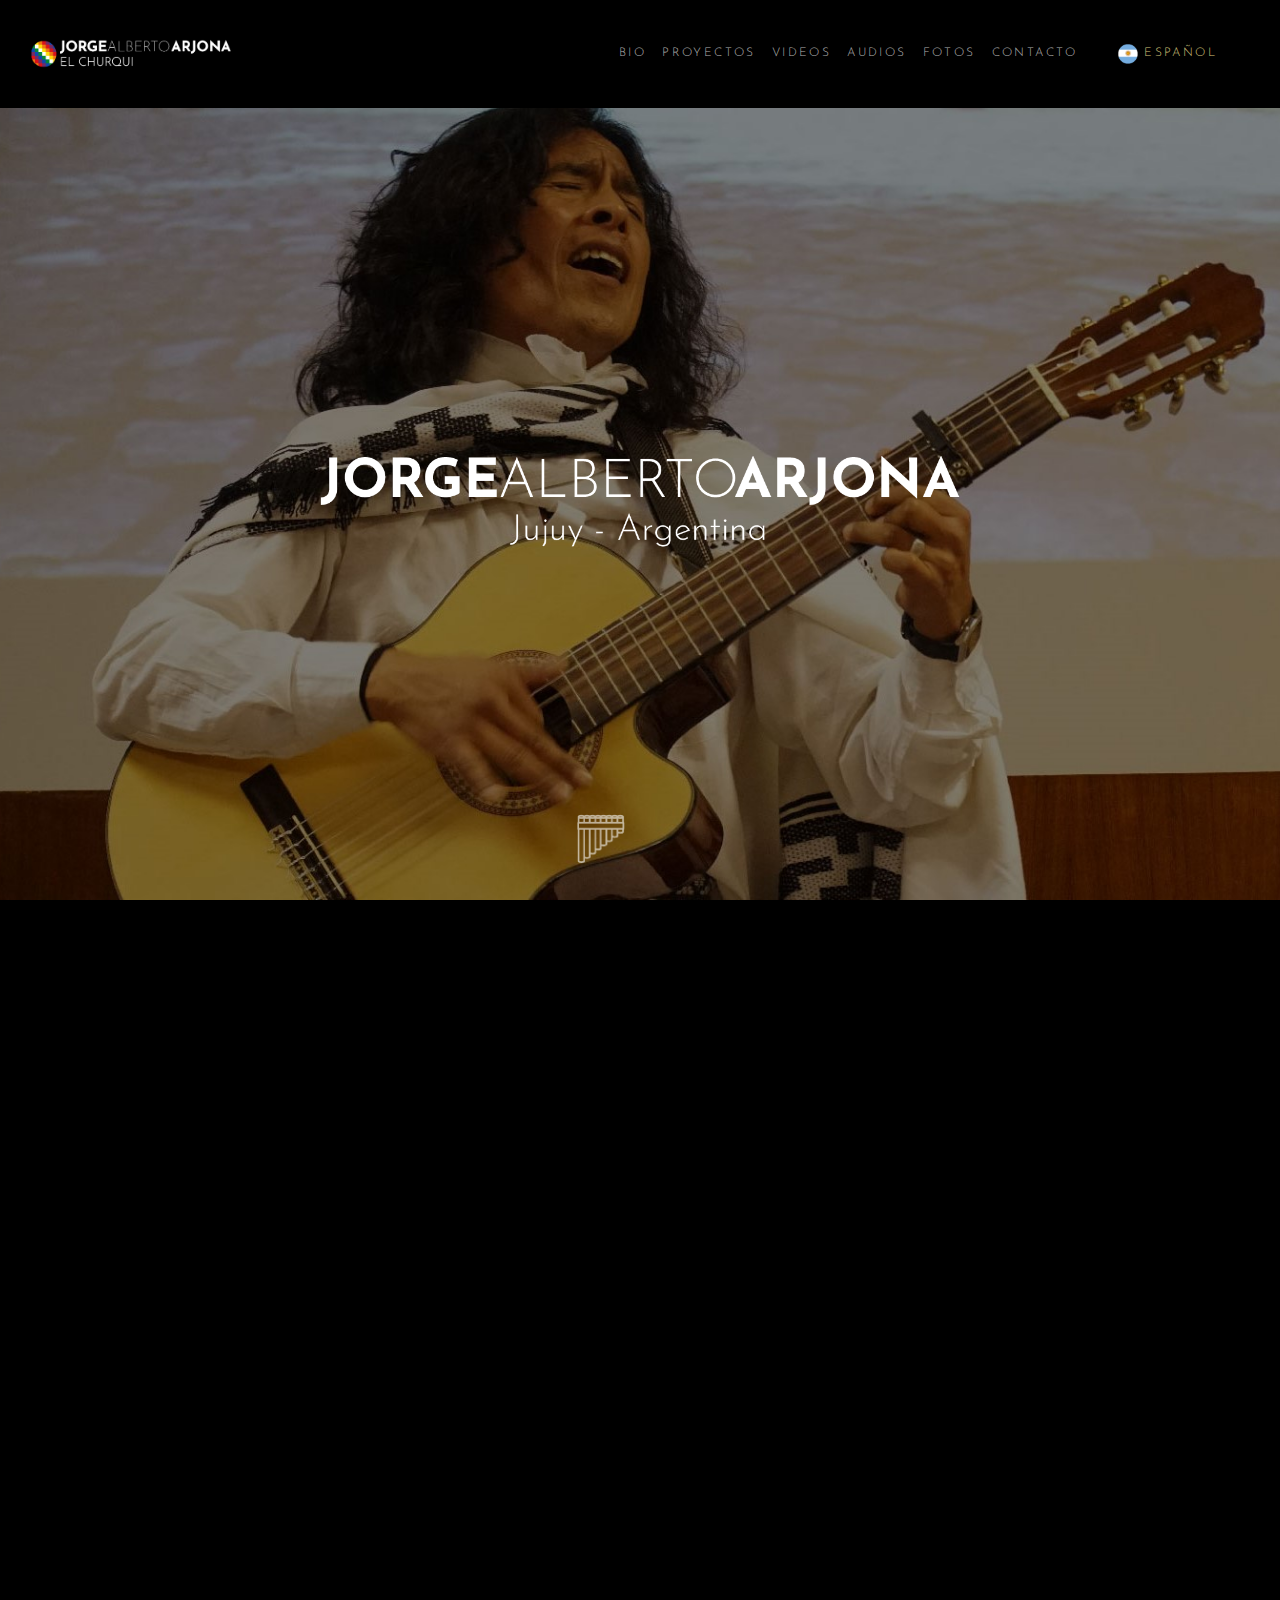
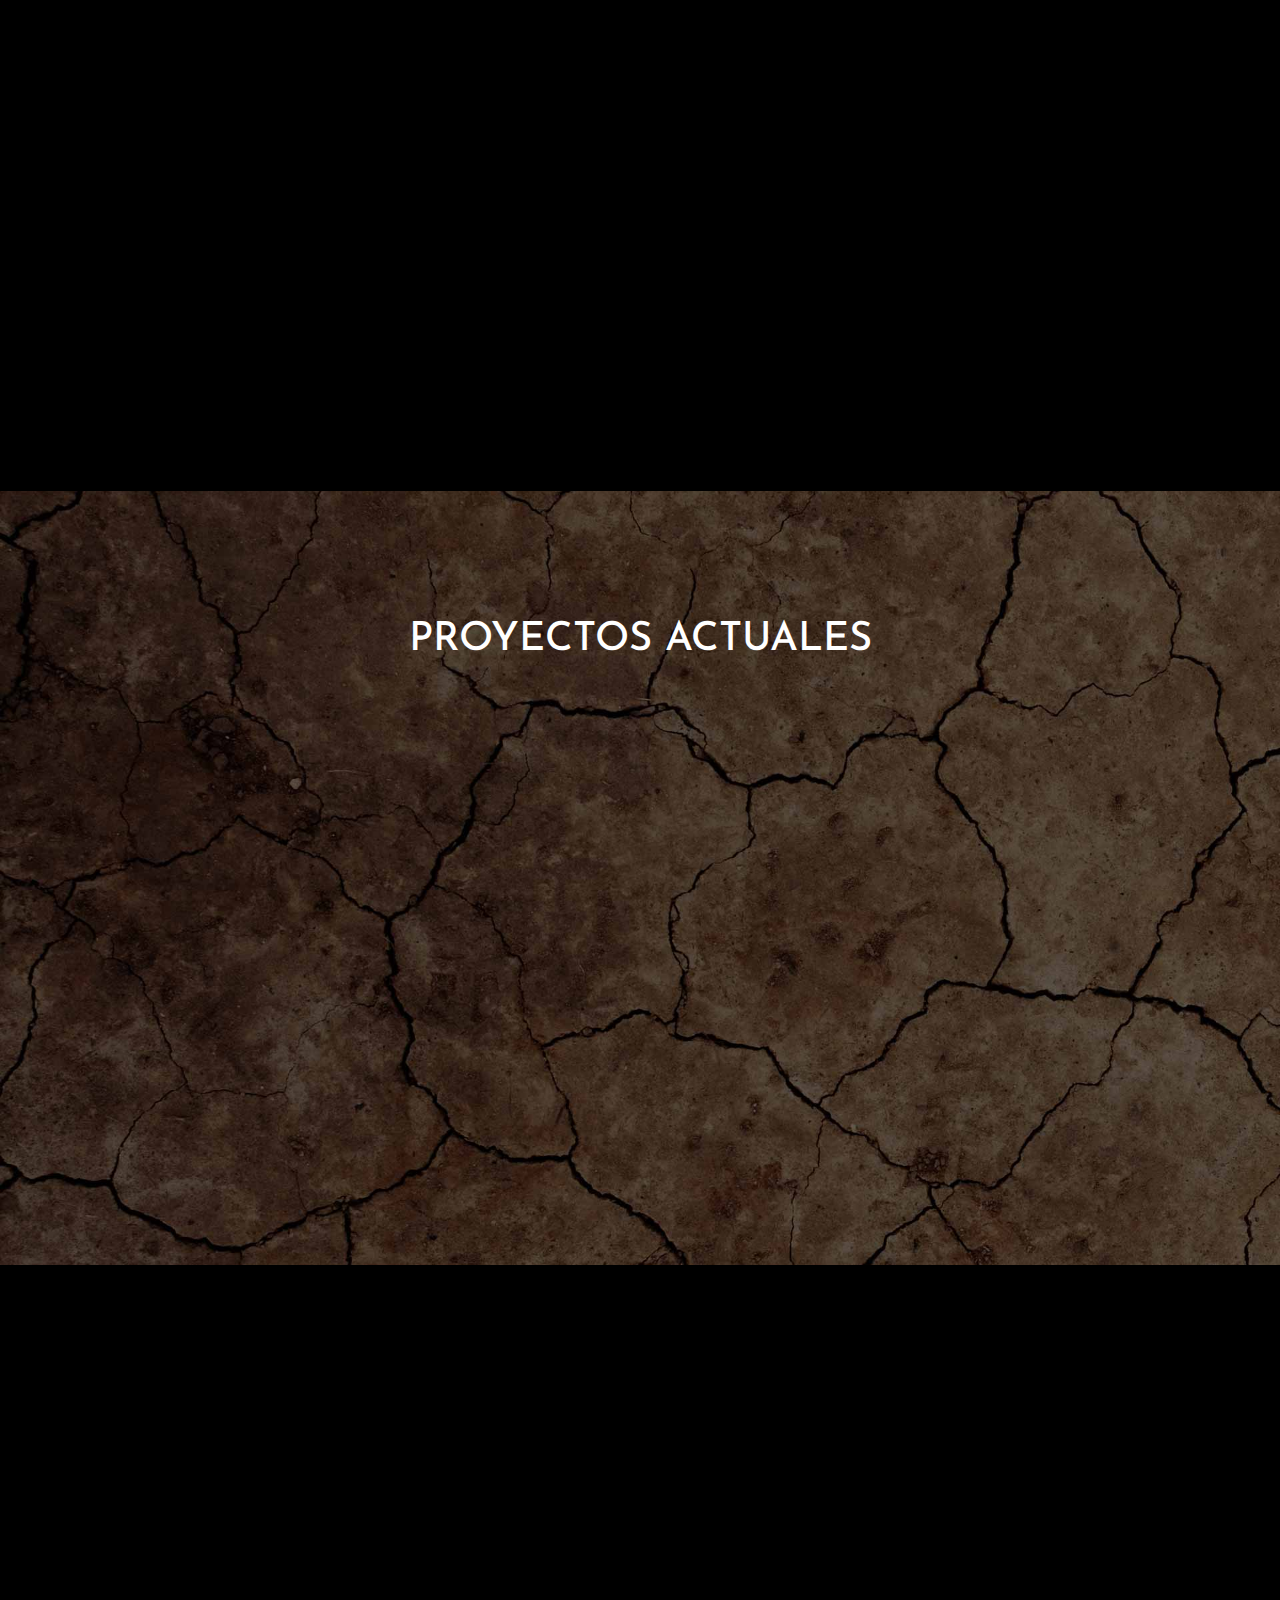
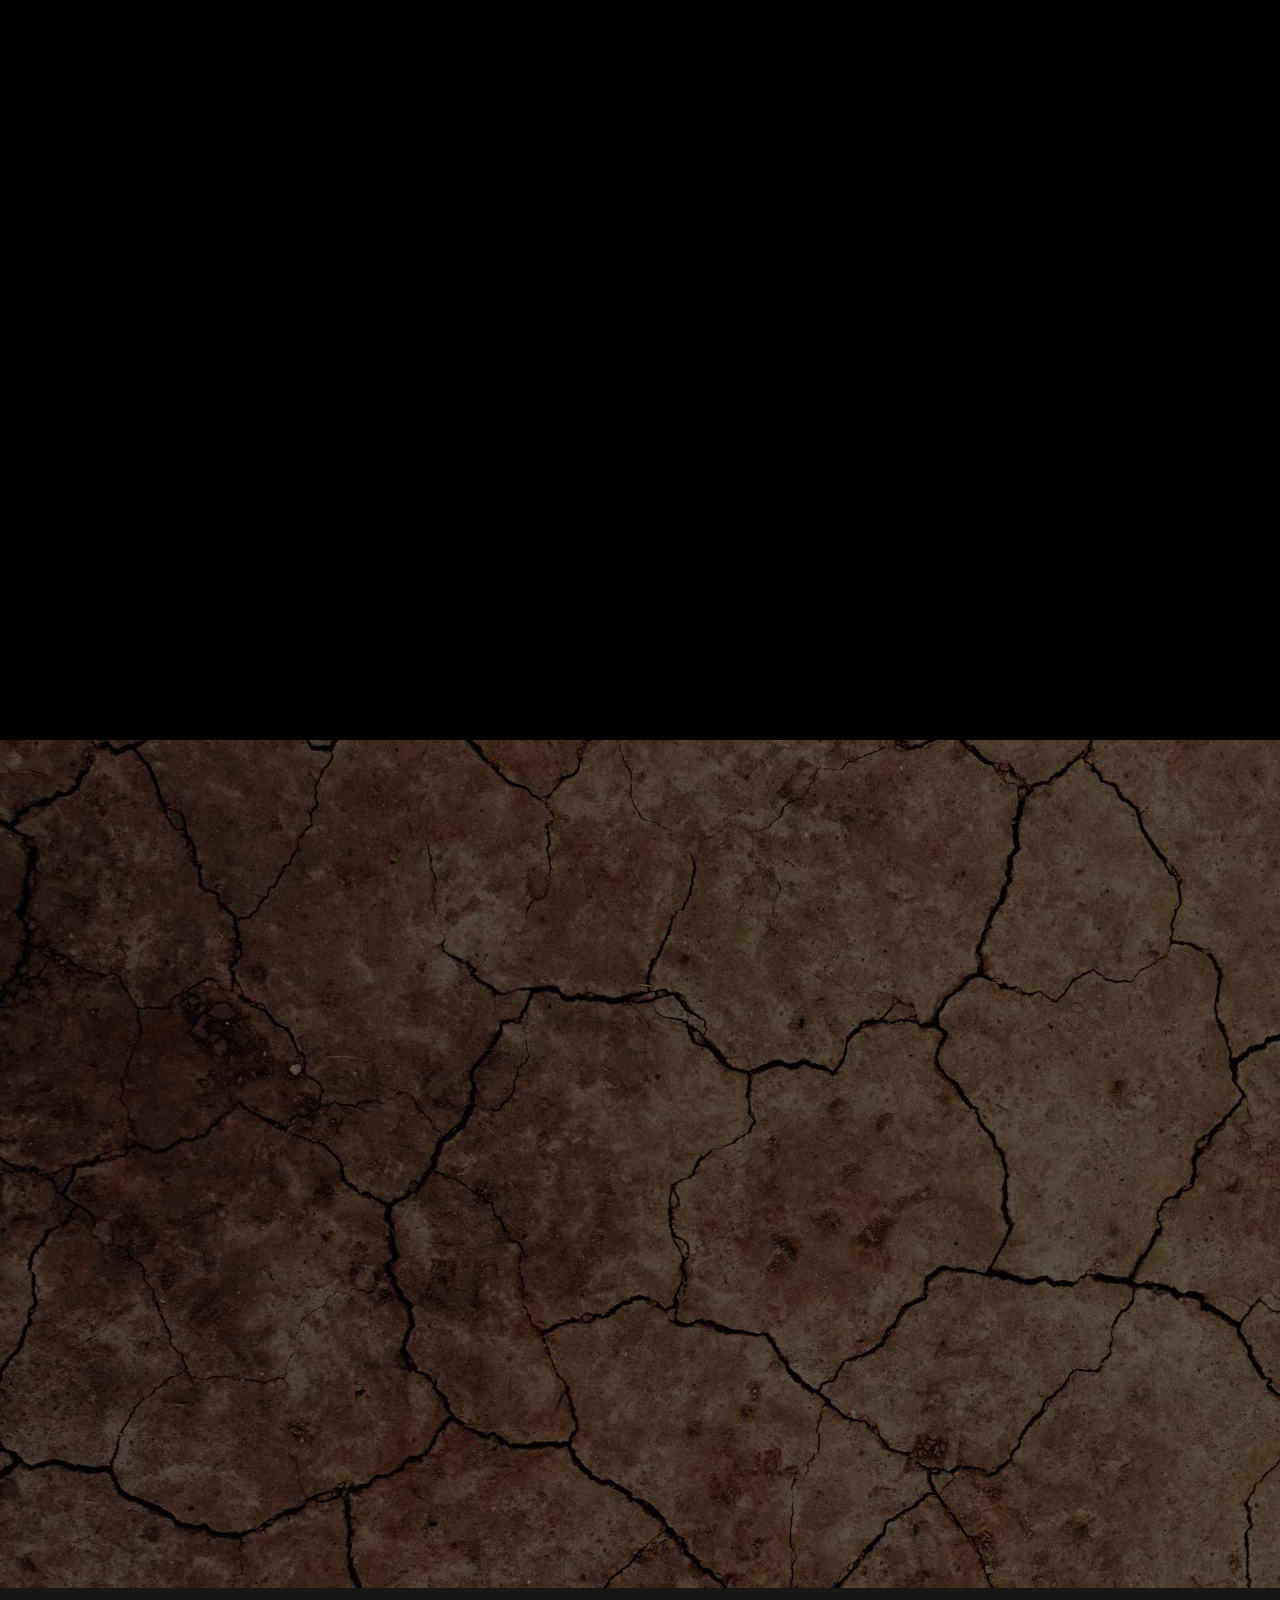
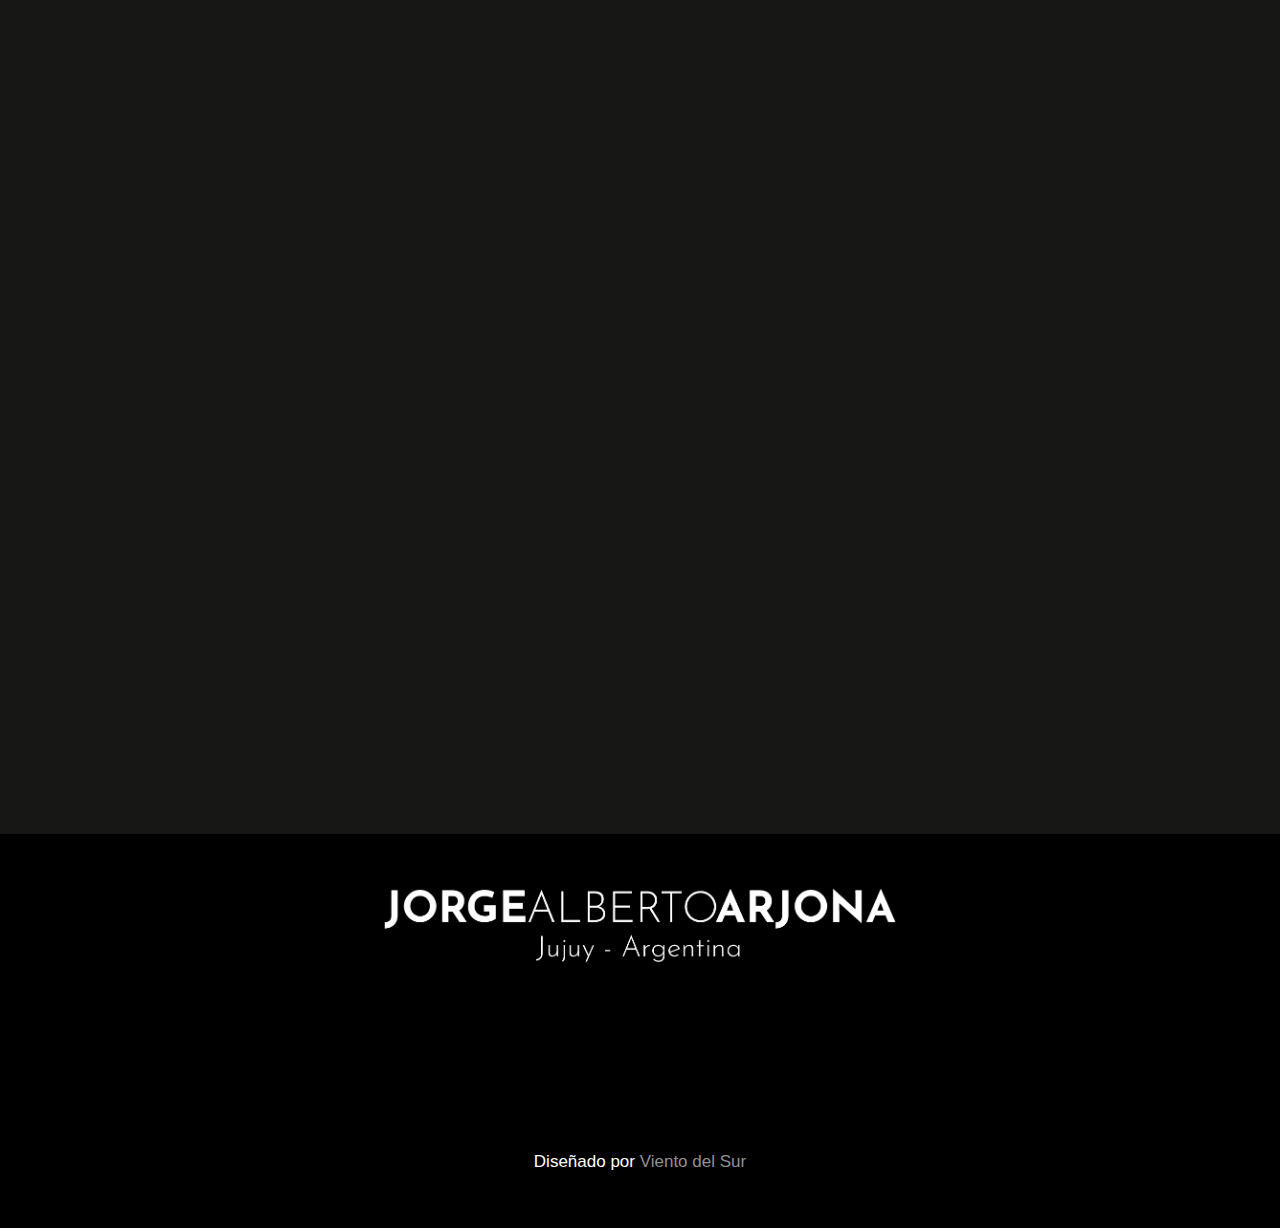
<file: index.html>
<!DOCTYPE html>
<html lang="es">
  <head>
    <title>Jorge A. Arjona - Músico</title>
    <meta charset="utf-8">
    <meta name="viewport" content="width=device-width, initial-scale=1.0">
    <meta name="description" content="Sitio web de Jorge Alberto Arjona, el “Churqui”, músico instrumentista, polifacético, cantante y luthier de instrumentos de vientos andinos.">
    
		<meta property="og:image" content="" />
		<meta property="og:image:secure_url" content="" /> 
		<meta property="og:image:type" content="image/jpeg" />
    
    <link href="https://fonts.googleapis.com/css?family=Montserrat:400,700|Oxygen:400,700" rel="stylesheet">
    <link href="https://fonts.googleapis.com/css?family=Josefin+Sans&display=swap" rel="stylesheet">

    <link rel="stylesheet" href="css/animate.css">
    <link rel="stylesheet" href="css/owl.carousel.min.css">
    <link rel="stylesheet" href="css/jquery.fancybox.min.css">
    


    <!-- Theme Style -->
    <link rel="stylesheet" href="css/style.css">

    <!--FONT AWESOME  -->
    <link rel="stylesheet" href="fontawesome/css/all.css">
  
  <!-- /favicon -->	
  <link rel="shortcut icon" href="images/favicon.png" type="image/x-icon" />
  <!-- /favicon -->

  
  </head>

  <body>
    
    <header role="banner">
      <nav class="navbar navbar-expand-lg navbar-dark bg-dark">
        <div class="container-fluid">
          <a class="navbar-brand " href="index.html"><img class="logo-head" src="images/logo-chico.png" alt="logo"></a>
          <button class="navbar-toggler" type="button" data-toggle="collapse" data-target="#navbarsExample05" aria-controls="navbarsExample05" aria-expanded="false" aria-label="Toggle navigation">
            <span class="navbar-toggler-icon"></span>
          </button>

          <div class="collapse navbar-collapse" id="navbarsExample05">
            <ul class="navbar-nav pl-md-5 ml-auto">
              <li class="nav-item">
                <a class="nav-link js-anchor-link" href="#quien">Bio</a>
              </li>
              <li class="nav-item">
                <a class="nav-link js-anchor-link" href="#proyectos">Proyectos</a>
              </li>
              <li class="nav-item">
                <a class="nav-link js-anchor-link" href="#videos">Videos</a>
              </li>
              <li class="nav-item">
                <a class="nav-link js-anchor-link" href="#audio">Audios</a>
              </li>
              <li class="nav-item">
                <a class="nav-link js-anchor-link" href="#fotos">Fotos</a>
              </li>
              <li class="nav-item">
                <a class="nav-link js-anchor-link" href="#footer">Contacto</a>
              </li>
            </ul>

            <div class="dropdown nav-link">
              <div class="dropbtn"><a href="index.html"><img src="images/f_esp.png"/> Español</a></div>
              <div class="dropdown-content">
                <a href="en/index.html"><img src="images/f_eng.png"/> English</a>
                <a href="hu/index.html"><img src="images/f_mag.png"/> Magyar</a>
              </div>
            </div>


          
          </div>
        </div>
      </nav>
    </header>
    <!-- END header -->
  



    <section class="section portada">

        <div class="title">
          <img class="logo" src="images/logo.png" alt="logo">
        </div>

      <div class="arrow-down">
        <a href="#quien" class="js-anchor-link">
          <img class="img-arrow js-anchor-link text-center" src="images/siku-white.png" alt="logo">
          <!--<i class="fas fa-chevron-down"></i>-->
        </a>
      </div>

    </section>
    <!-- END section -->
    
    <section class="section quien" id="quien">
      <div class="container element-animate ">
        <h1 class=" heading mb-4 text-center">Bio</h1>
        <div class="row align-items-center mb-2 padding-plus">
          <div class="col-lg-5 order-md-2 gris padding-plus">
            <div class=""><div class="frame"><img src="images/jorge-bio.jpg" alt="Image" class="img-fluid"></div></div>
          </div>
          <div class="col-lg-7 order-md-2">
            <div class="block-41">
              <div class="block-41-text">
                <p>Jorge Alberto Arjona, el “Churqui”, es un músico instrumentista, polifacético, cantante y luthier de instrumentos de vientos andinos. 
                  Músico autodidacta que ejecuta instrumentos como la guitarra, charango, bombo, percusión, quena, sikus. 
                  Estilos musicales: Folklore Argentino - Tango Argentino - Folklore Andino - Melodías Románticas Latinas e Internacionales instrumentales y cantadas. 
                  Nacido en San Salvador de Jujuy (coya de asfalto), provincia de Jujuy, Argentina y radicado en Hungría desde hace 30 años, luego de pasar un año en Paris, Francia.
                  Actualmente en proceso de grabación de material con composiciones de su autoría.</p>
              </div>
            </div>
          </div>
        </div>

        <div class="row">
          <div class="col-6 col-lg-2 element-animate">
            <div class="media block-6 d-block text-center">
             <div class=""><h2>1962/77</h2></div>
              <div class="media-body">
                <p>Nace Jorge Arjona.</br>Integra el grupo "Los del Churcal". Jujuy, Argentina.</p>
              </div>
            </div>  
          </div>
          <div class="col-6 col-lg-2b element-animate">
            <div class="media block-6 d-block text-center">
              <div class=""><h2>1980/81</h2></div>
              <div class="media-body">
                <p>Participa con "Los del Churcal" en el Festival Folclórico Cosquín, Argentina.</p>
              </div>
            </div> 
          </div>
          <div class="col-6 col-lg-2b element-animate">
            <div class="media block-6 d-block text-center">
              <div class=""><h2>1982/87</h2></div>
              <div class="media-body">
                <p>"Los del Churcal" con una nueva formación llega a La Plata, Argentina, para continuar con la música y los estudios.</p>
              </div>
            </div> 
          </div>
          <div class="col-6 col-lg-2b element-animate">
            <div class="media block-6 d-block text-center">
              <div class=""><h2>1985</h2></div>
              <div class="media-body">
                <p>Gira Internacional de 3 meses en Francia y Bélgica junto al Ballet Jujeño Huayra Muyoj.</p>
              </div>
            </div> 
          </div>
          <div class="col-6 col-lg-2b element-animate">
            <div class="media block-6 d-block text-center">
              <div class=""><h2>1990</h2></div>
              <div class="media-body">
                <p>Emigra a París, Francia. Integra grupo "Altitud".</p>
              </div>
            </div> 
          </div>
          <div class="col-6 col-lg-2b element-animate">
            <div class="media block-6 d-block text-center">
              <div class=""><h2>1991/06</h2></div>
              <div class="media-body">
                <p>Se establece en Hungría. Funda grupo “Mezcla” junto a Kardos Maria.</p>
              </div>
            </div>  
          </div>
          <div class="col-6 col-lg-2b element-animate">
            <div class="media block-6 d-block text-center">
              <div class=""><h2>2000/03</h2></div>
              <div class="media-body">
                <p>Regresa a París, Francia. Presentaciones en verano.</p>
              </div>
            </div>  
          </div>
          <div class="col-6 col-lg-2b element-animate">
            <div class="media block-6 d-block text-center">
              <div class=""><h2>2017</h2></div>
              <div class="media-body">
                <p>Se presenta en Austria, Italia y Alemania integrando diferentes grupos.</p>
              </div>
            </div>  
          </div>
          <div class="col-6 col-lg-2b element-animate">
            <div class="media block-6 d-block text-center">
              <div class=""><h2>2018</h2></div>
              <div class="media-body">
                <p>Integra grupo "The 3 Latinos" participando en distintos festivales en Hungría.</p>
              </div>
            </div>  
          </div>
          <div class="col-6 col-lg-2b element-animate">
            <div class="media block-6 d-block text-center">
              <div class=""><h2>2019/20</h2></div>
              <div class="media-body">
                <p>Funda grupo “J&J Fusion Latino Band", incorporando en los estilos musicales programas para niños.</p>
              </div>
            </div>  
          </div>

        </div>

      </div>

    </section>
    <!-- END section -->

    <section class="section proyectos"id="proyectos">
      <div class="container">
        <h1 class=" heading mb-4 text-center padding-plus">Proyectos Actuales</h1>
        <div class="row">
          <div class="col-12 col-lg-2b element-animate">
            <div class="media block-6 d-block text-center gris">
             <div class=""><img src="images/proyectos/shows.jpg" alt="Image" class="img-fluid round-image padding-plus"></div>
              <div class="media-body">
                <p>Shows de Folklore Argentino y Andino, Tango, Melodías Románticas Latinas e Internacionales (instrumentales y cantadas).</p>
              </div>
            </div>  
          </div>
          <div class="col-6 col-lg-2b element-animate">
            <div class="media block-6 d-block text-center gris">
              <div class=""><img src="images/proyectos/bailable.jpg" alt="Image" class="img-fluid round-image padding-plus"></div>
              <div class="media-body">
                <p>Animación musical </br>
                  bailable Latino-</br>
                  Americana y Andina.</p>
              </div>
            </div> 
          </div>
          <div class="col-6 col-lg-2b element-animate">
            <div class="media block-6 d-block text-center gris">
              <div class=""><img src="images/proyectos/nativo.jpeg" alt="Image" class="img-fluid round-image padding-plus"></div>
              <div class="media-body">
                <p>Interpretación de música de Meditación Nativo-Americana.</p>
              </div>
            </div> 
          </div>
          <div class="col-6 col-lg-2b element-animate">
            <div class="media block-6 d-block text-center gris">
              <div class=""><img src="images/proyectos/jj-fusion.jpg" alt="Image" class="img-fluid round-image padding-plus"></div>
              <div class="media-body">
                <p>Producción musical Latino-Húngara con Júlia Csendes J&J Fusion Band.</p>
              </div>
            </div>  
          </div>
          <div class="col-6 col-lg-2b element-animate">
            <div class="media block-6 d-block text-center gris">
              <div class=""><img src="images/proyectos/programa-ninos.jpg" alt="Image" class="img-fluid round-image padding-plus"></div>
              <div class="media-body">
                <p>Programa musical interactivo de cuentos y leyendas para niños "Julia y Jorge".</p>
              </div>
            </div> 
          </div>
        </div>
      </div>
    </section>
    <!-- END section -->    



    <section class="section videos" id="videos">
      <div class="container  element-animate">
        <h1 class=" heading mb-4 text-center padding-plus">Videos</h1>
        <div class="row">
          <div class="col-12 col-lg-6 load">
            <div class="media block-6 d-block overf">
              <iframe width="100%" height="300" src="https://www.youtube.com/embed/zyXeR9xnwrs" frameborder="0" allow="accelerometer; autoplay; encrypted-media; gyroscope; picture-in-picture" allowfullscreen></iframe>
            </div>  
          </div>
          <div class="col-12 col-lg-6 load">
            <div class="media block-6 d-block overf">
              <iframe width="100%" height="300" src="https://www.youtube.com/embed/PbSn-Kt1BfA" frameborder="0" allow="accelerometer; autoplay; encrypted-media; gyroscope; picture-in-picture" allowfullscreen></iframe>
            </div>  
          </div>
          <div class="col-12 col-lg-6 load">
            <div class="media block-6 d-block overf">
              <iframe width="100%" height="300" src="https://www.youtube.com/embed/ESEUZq5rOl8" frameborder="0" allow="accelerometer; autoplay; encrypted-media; gyroscope; picture-in-picture" allowfullscreen></iframe>
            </div> 
          </div>
          <div class="col-12 col-lg-6 load">
            <div class="media block-6 d-block overf">
              <iframe width="100%" height="300" src="https://www.youtube.com/embed/bP6vChp8ms8" frameborder="0" allow="accelerometer; autoplay; encrypted-media; gyroscope; picture-in-picture" allowfullscreen></iframe>
            </div> 
          </div>
          <div class="col-12 col-lg-6 load">
            <div class="media block-6 d-block overf">
              <iframe width="100%" height="300" src="https://www.youtube.com/embed/t0LGhRaoP4c" frameborder="0" allow="accelerometer; autoplay; encrypted-media; gyroscope; picture-in-picture" allowfullscreen></iframe>
            </div> 
          </div>
          <div class="col-12 col-lg-6 load">
            <div class="media block-6 d-block overf">
              <iframe width="100%" height="300" src="https://www.youtube.com/embed/pis5JtxfmOA" frameborder="0" allow="accelerometer; autoplay; encrypted-media; gyroscope; picture-in-picture" allowfullscreen></iframe>
            </div> 
          </div>
          <div class="col-12 col-lg-6 load">
            <div class="media block-6 d-block overf">
              <iframe width="100%" height="300" src="https://www.youtube.com/embed/xsaW0CY_mNc" frameborder="0" allow="accelerometer; autoplay; encrypted-media; gyroscope; picture-in-picture" allowfullscreen></iframe>
            </div> 
          </div>
          <div class="col-12 col-lg-6 load">
            <div class="media block-6 d-block overf">
              <iframe width="100%" height="300" src="https://www.youtube.com/embed/H9C4-ul9LpE" frameborder="0" allow="accelerometer; autoplay; encrypted-media; gyroscope; picture-in-picture" allowfullscreen></iframe>
            </div> 
          </div>
          <div class="col-12 col-lg-6 load">
            <div class="media block-6 d-block overf">
              <iframe width="100%" height="300" src="https://www.youtube.com/embed/Qz2XvYcB0gw" frameborder="0" allow="accelerometer; autoplay; encrypted-media; gyroscope; picture-in-picture" allowfullscreen></iframe>
            </div> 
          </div>
          <div class="col-12 col-lg-6 load">
            <div class="media block-6 d-block overf">
              <iframe width="100%" height="300" src="https://www.youtube.com/embed/Da4r-l4NGKI" frameborder="0" allow="accelerometer; autoplay; encrypted-media; gyroscope; picture-in-picture" allowfullscreen></iframe>
            </div> 
          </div>



          
        </div>
        <div class="text-center">
          <a href="#" id="loadMore">Ver más</a>
        </div>
      </div>
    </section>
    <!-- END section -->   
    
    

    <section class="section proyectos" id="audio">
      <div class="container element-animate">
        <h1 class=" heading mb-4 text-center padding-plus">Audios</h1>

        <div class="row mb-2">
          <div class="col-lg-5 order-md-2 padding-plus">
            <iframe width="100%" height="450" scrolling="no" frameborder="no" allow="autoplay" src="https://w.soundcloud.com/player/?url=https%3A//api.soundcloud.com/users/799152586&color=%230066cc&auto_play=false&hide_related=false&show_comments=true&show_user=true&show_reposts=false&show_teaser=true"></iframe>
          </div>

          <div class="col-lg-7 order-md-2">
            <!-- Container for the image gallery -->
            <div class="container-s">
              <!-- Full-width images with number text -->
              <div class="mySlides">
                <div class="numbertext">1 / 13</div>
                  <img src="images/tapas-cds/PRODUCCION 2018 DEMO MULTIFACETICO-01.jpg" style="width:100%">
              </div>

              <div class="mySlides">
                <div class="numbertext">2 / 13</div>
                  <img src="images/tapas-cds/CO-PRODUCCION BEST LATINO 2006 HUNGRÍA-01.jpg" style="width:100%">
              </div>

              <div class="mySlides">
                <div class="numbertext">3 / 13</div>
                  <img src="images/tapas-cds/PARTICIPACION  CD SOLSTICIO -2002 FRANCIA-01.jpg" style="width:100%">
              </div>

              <div class="mySlides">
                <div class="numbertext">4 / 13</div>
                  <img src="images/tapas-cds/PARTICIPACION - ALTITUD 1990 FRANCIA-01.jpg" style="width:100%">
              </div>

              <div class="mySlides">
                <div class="numbertext">5 / 13</div>
                  <img src="images/tapas-cds/PARTICIPACION grupo CENIZAS - 2001 FRANCIA-01.jpg" style="width:100%">
              </div>

              <div class="mySlides">
                <div class="numbertext">6 / 13</div>
                  <img src="images/tapas-cds/PARTICIPACION grupo TARPUY - 2001 FRANCIA-01.jpg" style="width:100%">
              </div>

              <div class="mySlides">
                <div class="numbertext">7 / 13</div>
                  <img src="images/tapas-cds/PRODUCCION 2020 ANDES FUSION - MELODÍAS ROMANTICAS en PANFLUTE - Vol. I-01.jpg" style="width:100%">
              </div>

              <div class="mySlides">
                <div class="numbertext">8 / 13</div>
                  <img src="images/tapas-cds/PRODUCCION 2020 ANDES FUSION - NATIVO AMERICANO - Vol. I-01.jpg" style="width:100%">
              </div>

              <div class="mySlides">
                <div class="numbertext">9 / 13</div>
                  <img src="images/tapas-cds/PRODUCCION ANDES FUSION 2019 - ANDINO y LATINO - Vol. II-01.jpg" style="width:100%">
              </div>

              <div class="mySlides">
                <div class="numbertext">10 / 13</div>
                  <img src="images/tapas-cds/PRODUCCION ANDES FUSION Vol. I - 2018 HUNGRÍA-01.jpg" style="width:100%">
              </div>

              <div class="mySlides">
                <div class="numbertext">11 / 13</div>
                  <img src="images/tapas-cds/PRODUCCION grupo MEZCLA 2005 HUNGRÍA-01.jpg" style="width:100%">
              </div>

              <div class="mySlides">
                <div class="numbertext">12 / 13</div>
                  <img src="images/tapas-cds/PRODUCCION MENSAJERO LATINO - 2000 FRANCIA-01.jpg" style="width:100%">
              </div>

              <div class="mySlides">
                <div class="numbertext">13 / 13</div>
                  <img src="images/tapas-cds/PRODUCCION MENSAJERO LATINO 2004 HUNGRÍA-01.jpg" style="width:100%">
              </div>

              <!-- Next and previous buttons -->
              <a class="prev" onclick="plusSlides(-1)">&#10094;</a>
              <a class="next" onclick="plusSlides(1)">&#10095;</a>

              <!-- Image text -->
              <div class="caption-container">
                <p id="caption"></p>
              </div>

              <!-- Thumbnail images -->
              <div class="row padding-plus">
                <div class="column">
                  <img class="demo cursor" src="images/tapas-cds/PRODUCCION 2018 DEMO MULTIFACETICO-01.jpg" style="width:100%" onclick="currentSlide(1)" alt="Producción 2018 Demo Multifacético">
                </div>
                <div class="column">
                  <img class="demo cursor" src="images/tapas-cds/CO-PRODUCCION BEST LATINO 2006 HUNGRÍA-01.jpg" style="width:100%" onclick="currentSlide(2)" alt="Co-producción Best Latino 2006 Hungría">
                </div>
                <div class="column">
                  <img class="demo cursor" src="images/tapas-cds/PARTICIPACION  CD SOLSTICIO -2002 FRANCIA-01.jpg" style="width:100%" onclick="currentSlide(3)" alt="Participación en CD Solsticio 2002 Francia">
                </div>
                <div class="column">
                  <img class="demo cursor" src="images/tapas-cds/PARTICIPACION - ALTITUD 1990 FRANCIA-01.jpg" style="width:100%" onclick="currentSlide(4)" alt="Participación en Altitud 1990 Francia">
                </div>
                <div class="column">
                  <img class="demo cursor" src="images/tapas-cds/PARTICIPACION grupo CENIZAS - 2001 FRANCIA-01.jpg" style="width:100%" onclick="currentSlide(5)" alt="Participación en grupo Cenizas 2001 Francia">
                </div>
                <div class="column">
                  <img class="demo cursor" src="images/tapas-cds/PARTICIPACION grupo TARPUY - 2001 FRANCIA-01.jpg" style="width:100%" onclick="currentSlide(6)" alt="Participación en grupo Tarpuy 2001 Francia">
                </div>
                <div class="column">
                  <img class="demo cursor" src="images/tapas-cds/PRODUCCION 2020 ANDES FUSION - MELODÍAS ROMANTICAS en PANFLUTE - Vol. I-01.jpg" style="width:100%" onclick="currentSlide(6)" alt="Producción 2020 Andes Fusión - Melodías románticas en panflute">
                </div>
                <div class="column">
                  <img class="demo cursor" src="images/tapas-cds/PRODUCCION 2020 ANDES FUSION - NATIVO AMERICANO - Vol. I-01.jpg" style="width:100%" onclick="currentSlide(2)" alt="Producción 2020 Andes Fusión - Nativo Americano Vol. I-01">
                </div>
                <div class="column">
                  <img class="demo cursor" src="images/tapas-cds/PRODUCCION ANDES FUSION 2019 - ANDINO y LATINO - Vol. II-01.jpg" style="width:100%" onclick="currentSlide(3)" alt="Producción 2020 Andes Fusión - Andino y Latino Vol. II-01">
                </div>
                <div class="column">
                  <img class="demo cursor" src="images/tapas-cds/PRODUCCION ANDES FUSION Vol. I - 2018 HUNGRÍA-01.jpg" style="width:100%" onclick="currentSlide(4)" alt="Producción 2020 Andes Fusión Vol. I - 2018 Hungría">
                </div>
                <div class="column">
                  <img class="demo cursor" src="images/tapas-cds/PRODUCCION grupo MEZCLA 2005 HUNGRÍA-01.jpg" style="width:100%" onclick="currentSlide(5)" alt="Producción grupo Mezcla 2005 Hungría. Kardos Maria y Jorge Arjona">
                </div>
                <div class="column">
                  <img class="demo cursor" src="images/tapas-cds/PRODUCCION MENSAJERO LATINO - 2000 FRANCIA-01.jpg" style="width:100%" onclick="currentSlide(6)" alt="Producción Mensajero Latino 2000 Francia">
                </div>
                <div class="column">
                  <img class="demo cursor" src="images/tapas-cds/PRODUCCION MENSAJERO LATINO 2004 HUNGRÍA-01.jpg" style="width:100%" onclick="currentSlide(6)" alt="Producción Mensajero Latino 2004 Francia">
                </div>
              </div>
              <p class=" heading mb-4 text-right">Gráfica de discos. Producciones y participaciones 1990 - 2020.</p>
            </div>

          </div>
        </div>
        
      </div>
    </section>
    <!-- END section -->

 
<!-- GALERIA VIEJA
    <section class="section fotos" id="fotos">
    <div class="wrapper-g element-animate">
      <h1 class="text-center padding-plus">Fotos</h1>
      <div class="container-g text-center">
        <div class="horizontal"><img  src="images/j5.jpg" alt=""></div>
        <div class="vertical"><img  src="images/jorge-siku.jpg" alt=""></div>
        <div><img src="images/jorge-audio.jpg" alt=""></div>
        <div class="big"><img   src="images/jorge-audio.jpg" alt=""></div>
        <div class="big"><img   src="images/jorge-audio.jpg" alt=""></div>
        <div class="horizontal"><img  src="images/j5.jpg" alt=""></div>
        <div><img src="images/j5.jpg" alt=""></div>
        <div class="horizontal"><img  src="images/jorge-audio.jpg" alt=""></div>
        <div><img src="images/j5.jpg" alt=""></div>
        <div><img src="images/j5.jpg" alt=""></div>
        <div><img src="images/j5.jpg" alt=""></div>

      </div>
    </div>
  </section>
END section -->   

<!-- OTRA GALERIA DE FOTOS -->  
<section class="section fotos" id="fotos">
  <div class="element-animate">
    <h1 class="text-center padding-plus">Fotos</h1>
    <div class="container  element-animate">
      <div class="container-g">
        <div class="item"><a href="images/fotos/1978-arg-los-del-churcal.jpg" data-fancybox="gallery" data-caption="1978 - Argentina - Los del Churcal"><img class="img-g"src="images/fotos/1978-arg-los-del-churcal.jpg" alt="Mountain reflection on lake"></a></div>
        <div class="item"><a href="images/fotos/1982-arg-centenario-de-la-plata.jpeg" data-fancybox="gallery" data-caption="1982 - Argentina - Centenario del La Plata"><img class="img-g" src="images/fotos/1982-arg-centenario-de-la-plata.jpeg" alt="sun coming through trees"></a></div>
        <div class="item"><a href="images/fotos/1984-arg-mdq.jpeg" data-fancybox="gallery" data-caption="1984 - Argentina - Mar del Plata"><img class="img-g" src="images/fotos/1984-arg-mdq.jpeg" alt="fog rolling over pine trees"></a></div>
        <div class="item"><a href="images/fotos//1984-arg-la-plata.jpeg" data-fancybox="gallery" data-caption="1984 - Argentina - La Plata"><img class="img-g" src="images/fotos//1984-arg-la-plata.jpeg" alt="country house in the woods"></a></div>
        <div class="item"><a href="images/fotos/1985 REGRESO de la Gira FRANCIA - BÉLGICA.jpg" data-fancybox="gallery" data-caption="1985 - Regreso de la gira Francia - Bélgica"><img class="img-g" src="images/fotos/1985 REGRESO de la Gira FRANCIA - BÉLGICA.jpg" alt="lake view between two trees with mountain in the background"></a></div>
        <div class="item"><a href="images/fotos/1985-francia.jpg" data-fancybox="gallery" data-caption="1985 - Francia"><img class="img-g" src="images/fotos/1985-francia.jpg" alt="forest with a focus on an old oak tree"></a></div>
        <div class="item"><a href="images/fotos/1987-arg-con-suna-rocha.jpg" data-fancybox="gallery" data-caption="1987 - Argentina - Con Suna Rocha"><img class="img-g" src="images/fotos/1987-arg-con-suna-rocha.jpg" alt="lake in a valley"></a></div>
        <div class="item"><a href="images/fotos/1987-arg.jpg" data-fancybox="gallery" data-caption="1987 - Argentina"><img class="img-g" src="images/fotos/1987-arg.jpg" alt="tree top view looking out over forest"></a></div>
        <div class="item"><a href="images/fotos/1990-francia Altitud.jpg" data-fancybox="gallery" data-caption="1990 - Francia - Altitud"><img class="img-g" src="images/fotos/1990-francia Altitud.jpg" alt="sun shining through trees"></a></div>
        <div class="item"><a href="images/fotos/1990-francia Altitud2.jpg" data-fancybox="gallery" data-caption="1990 - Francia - Altitud"><img class="img-g" src="images/fotos/1990-francia Altitud2.jpg" alt="island on a lake"></a></div>
        <div class="item"><a href="images/fotos/1991 PÉCS - HUNGRÍA 1991.jpg" data-fancybox="gallery" data-caption="1991 - Pécs, Hungría"><img class="img-g" src="images/fotos/1991 PÉCS - HUNGRÍA 1991.jpg" alt="waterfall surrounded by green trees"></a></div>
        <div class="item"><a href="images/fotos/1992 Mezcla ORNANS - FRANCIA.jpg" data-fancybox="gallery" data-caption="1992 - Ornans, Francia - Mezcla"><img class="img-g" src="images/fotos/1992 Mezcla ORNANS - FRANCIA.jpg" alt="beautiful garden in back yard"></a></div>
        <div class="item"><a href="images/fotos/1993 PÉCS - MEZCLA 1993.jpg" data-fancybox="gallery" data-caption="1990 - Pécs, Hungría - Mezcla"><img class="img-g"src="images/fotos/1993 PÉCS - MEZCLA 1993.jpg" alt="Mountain reflection on lake"></a></div>
        <div class="item"><a href="images/fotos/1994 MEZCLA (2) vol. III.jpg" data-fancybox="gallery" data-caption="1994 - Mezcla"><img class="img-g" src="images/fotos/1994 MEZCLA (2) vol. III.jpg" alt="sun coming through trees"></a></div>
        <div class="item"><a href="images/fotos/2001 Grupo CENIZAS - USHUAIA.jpg" data-fancybox="gallery" data-caption="2001 - Grupo Cenizas - Ushuaia"><img class="img-g" src="images/fotos/2001 Grupo CENIZAS - USHUAIA.jpg" alt="fog rolling over pine trees"></a></div>
        <div class="item"><a href="images/fotos/2003-francia.jpg" data-fancybox="gallery" data-caption="2003 - Francia"><img class="img-g" src="images/fotos/2003-francia.jpg" alt="country house in the woods"></a></div>
        <div class="item"><a href="images/fotos/2014-alemania-2.jpg" data-fancybox="gallery" data-caption="2014 - Alemania"><img class="img-g" src="images/fotos/2014-alemania-2.jpg" alt="lake view between two trees with mountain in the background"></a></div>
        <div class="item"><a href="images/fotos/2015-austria.jpg" data-fancybox="gallery" data-caption="2015 - Austria"><img class="img-g" src="images/fotos/2015-austria.jpg" alt="forest with a focus on an old oak tree"></a></div>
        <div class="item"><a href="images/fotos/austria World dance music and food Festival.jpg" data-fancybox="gallery" data-caption="2015 - Austria - World dance music and food Festival"><img class="img-g" src="images/fotos/austria World dance music and food Festival.jpg" alt="waterfall surrounded by green trees"></a></div>
        <div class="item"><a href="images/fotos/austria-andes fusion.jpg" data-fancybox="gallery" data-caption="2016 - Austria - Andes Fusión"><img class="img-g" src="images/fotos/austria-andes fusion.jpg" alt="beautiful garden in back yard"></a></div>
        <div class="item"><a href="images/fotos/austria-con-juan-falu.jpg" data-fancybox="gallery"  data-caption="2016 - Austria - con Juan Falú"><img class="img-g" src="images/fotos/austria-con-juan-falu.jpg" alt="beautiful garden in back yard"></a></div>
        <div class="item"><a href="images/fotos/2016 EVA y ANDES FUSION Barrio Latino.jpg" data-fancybox="gallery" data-caption="2016 - Eva y Andes Fusión - Barrio Latino - Hungría"><img class="img-g" src="images/fotos/2016 EVA y ANDES FUSION Barrio Latino.jpg" alt="lake in a valley"></a></div>
        <div class="item"><a href="images/fotos/2016-Alemania Grupo ARU .jpg" data-fancybox="gallery" data-caption="2016 - Alemania - Grupo Aru"><img class="img-g" src="images/fotos/2016-Alemania Grupo ARU .jpg" alt="tree top view looking out over forest"></a></div>
        <div class="item"><a href="images/fotos/2016-austria (3).jpg" data-fancybox="gallery" data-caption="2016 - Austria"><img class="img-g" src="images/fotos/2016-austria (3).jpg" alt="island on a lake"></a></div>
        <div class="item"><a href="images/fotos/2016-austria.jpg" data-fancybox="gallery" data-caption="2016 - Austria"><img class="img-g" src="images/fotos/2016-austria.jpg" alt="waterfall surrounded by green trees"></a></div>
        <div class="item"><a href="images/fotos/2018-austria (2).jpg" data-fancybox="gallery" data-caption="2016 - Austria"><img class="img-g" src="images/fotos/2018-austria (2).jpg" alt="beautiful garden in back yard"></a></div>
        <div class="item"><a href="images/fotos/2019-arg-2.jpg" data-fancybox="gallery" data-caption="2019 - Argentina"><img class="img-g" src="images/fotos/2019-arg-2.jpg" alt="sun shining through trees"></a></div>
        <div class="item"><a href="images/fotos/2019-Hungria J _ J FUSION DÚO II.jpg" data-fancybox="gallery" data-caption="2019 - Hungría - J&J Fusión Dúo"><img class="img-g" src="images/fotos/2019-Hungria J _ J FUSION DÚO II.jpg" alt="island on a lake"></a></div>

      </div>
    </div>
   
  </div>
  
</section>



  <!-- END section -->   



    <!--  backToTop Button  -->
  <div id="backToTop"></div>




    <footer id="footer" class="site-footer text-center" role="contentinfo">
      <img class="logo-foot" src="images/logo.png" alt="logo">

      <div class="row margen-col">
        <div class="col-12 col-md-4 element-animate">
          <div class="media block-6 d-block text-center">
            <div class="icon mb-3 hover-color">
              <a href="mailto:jorge.alberto1.arjona@gmail.com" target="blank" class="p-2 ">
                <i class="fas fa-envelope-square"></i>
                <p>jorge.alberto1.arjona@gmail.com</p>
              </a>
            </div>
          </div>  
        </div>

        <div class="col-12 col-md-4 element-animate">
          <div class="media block-6 d-block text-center">
            <div class="icon mb-3 hover-color">
              <a href="tel:+36202436233" target="blank" class="p-2">
                <i class="fas fa-phone-square-alt"></i>
                <p>+36 20 243 6233</p>
              </a>
            </div>
          </div>  
        </div>

        <div class="col-12 col-md-4 element-animate">
          <div class="media block-6 d-block text-center">
            <div class="icon mb-3 hover-color">
              <a href="https://www.facebook.com/arjona.jorgealberto" target="blank" class="p-2">
                <i class="fab fa-facebook-square"></i>
                <p>Arjona Jorge Alberto</p>
              </a>
            </div>
          </div> 
        </div>
      </div>
      <p class="text-center">Diseñado por <a target="blank" href="https://vientodelsur.com.ar/">Viento del Sur</a></p>

    </footer>
    <!-- END footer -->

    <!-- loader -->
    <div id="loader" class="show fullscreen"><svg class="circular" width="48px" height="48px"><circle class="path-bg" cx="24" cy="24" r="22" fill="none" stroke-width="4" stroke="#7484df"/><circle class="path" cx="24" cy="24" r="22" fill="none" stroke-width="4" stroke-miterlimit="10" stroke="#74acdf"/></svg></div>

    <script src="js/jquery-3.2.1.min.js"></script>
    <script src="js/popper.min.js"></script>
    <script src="js/bootstrap.min.js"></script>
    <script src="js/owl.carousel.min.js"></script>
    <script src="js/jquery.waypoints.min.js"></script>
    <script src="js/jquery.fancybox.min.js"></script>
    <script src="js/main.js"></script>

    <!--  <script src="js/timer.js"></script> -->
    <script src="js/smooth-anchor-link.js"></script>
    <script src="js/scrolltop.js"></script>
    <script type="text/javascript" src="html5lightbox/jquery.js"></script>
    <script type="text/javascript" src="html5lightbox/html5lightbox.js"></script>

    <script src="js/load-more.js"></script>
    <script src="js/slideshow.js"></script>
   
    
    
  </body>
</html>
</file>
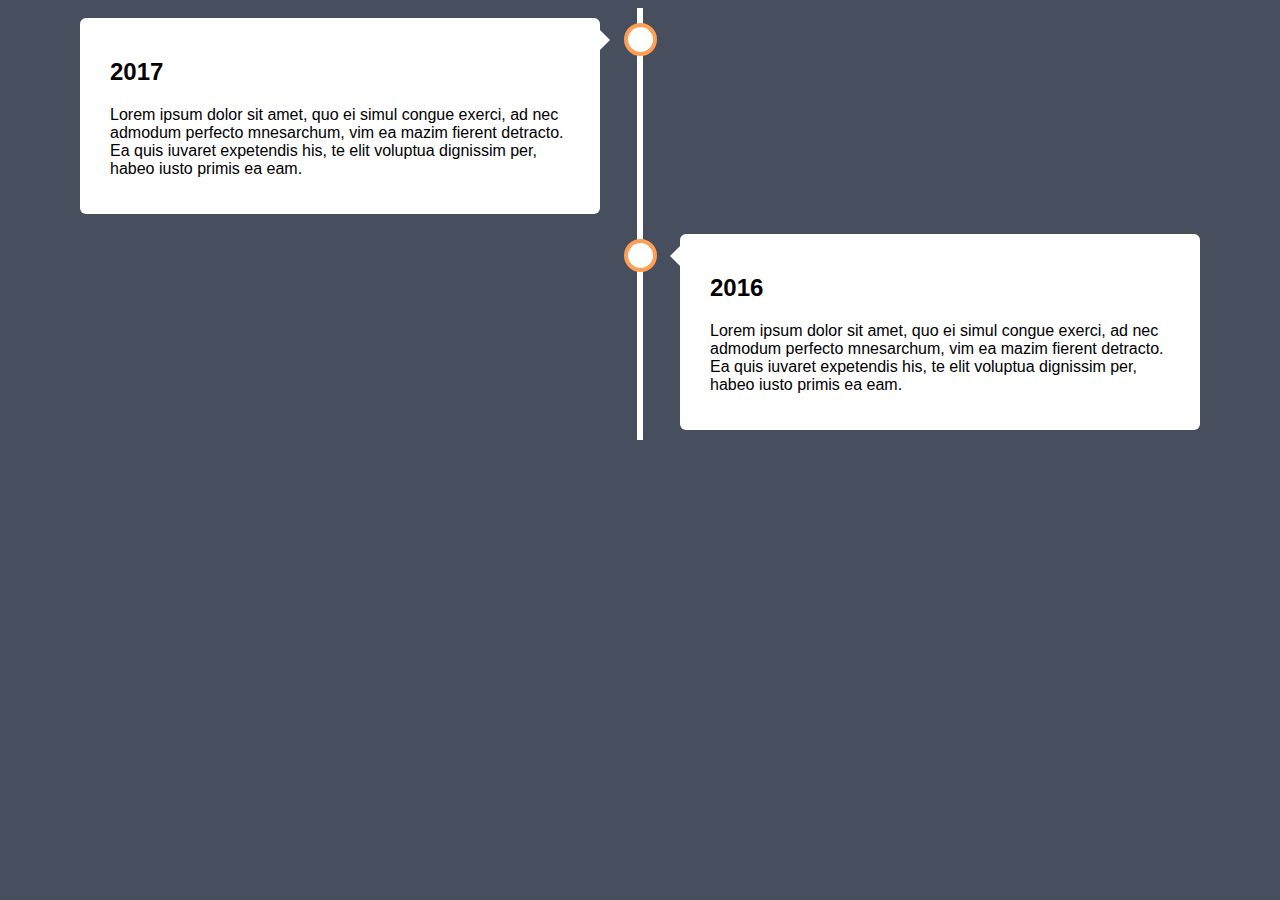
<file: css/timeline.html>
<!DOCTYPE html>
<html>
<head>
<meta name="viewport" content="width=device-width, initial-scale=1.0">

<style>
.box {
  box-sizing: border-box;
}

body {
  background-color: #474e5d;
  font-family: Helvetica, sans-serif;
}

/* The actual timeline (the vertical ruler) */
.timeline {
  position: relative;
  max-width: 1200px;
  margin: 0 auto;
}

/* The actual timeline (the vertical ruler) */
.timeline::after {
  content: '';
  position: absolute;
  width: 6px;
  background-color: white;
  top: 0;
  bottom: 0;
  left: 50%;
  margin-left: -3px;
}

/* Container around content */
.container-t {
  padding: 10px 40px;
  position: relative;
  background-color: inherit;
  width: 50%;
}

/* The circles on the timeline */
.container-t::after {
  content: '';
  position: absolute;
  width: 25px;
  height: 25px;
  right: -17px;
  background-color: white;
  border: 4px solid #FF9F55;
  top: 15px;
  border-radius: 50%;
  z-index: 1;
}

/* Place the container to the left */
.left-t {
  left: 0;
}

/* Place the container to the right */
.right-t {
  left: 50%;
}

/* Add arrows to the left container (pointing right) */
.left-t::before {
  content: " ";
  height: 0;
  position: absolute;
  top: 22px;
  width: 0;
  z-index: 1;
  right: 30px;
  border: medium solid white;
  border-width: 10px 0 10px 10px;
  border-color: transparent transparent transparent white;
}

/* Add arrows to the right container (pointing left) */
.right-t::before {
  content: " ";
  height: 0;
  position: absolute;
  top: 22px;
  width: 0;
  z-index: 1;
  left: 30px;
  border: medium solid white;
  border-width: 10px 10px 10px 0;
  border-color: transparent white transparent transparent;
}

/* Fix the circle for containers on the right side */
.right-t::after {
  left: -16px;
}

/* The actual content */
.content {
  padding: 20px 30px;
  background-color: white;
  position: relative;
  border-radius: 6px;
}

/* Media queries - Responsive timeline on screens less than 600px wide */
@media screen and (max-width: 600px) {
  /* Place the timelime to the left */
  .timeline::after {
  left: 31px;
  }
  
  /* Full-width containers */
  .container-t {
  width: 100%;
  padding-left: 70px;
  padding-right: 25px;
  }
  
  /* Make sure that all arrows are pointing leftwards */
  .container-t::before {
  left: 60px;
  border: medium solid white;
  border-width: 10px 10px 10px 0;
  border-color: transparent white transparent transparent;
  }

  /* Make sure all circles are at the same spot */
  .left-t::after, .right-t::after {
  left: 15px;
  }
  
  /* Make all right containers behave like the left ones */
  .right-t {
  left: 0%;
  }
}
</style>
</head>
<body>

<div class="timeline">
  <div class="container-t left-t box">
    <div class="content">
      <h2>2017</h2>
      <p>Lorem ipsum dolor sit amet, quo ei simul congue exerci, ad nec admodum perfecto mnesarchum, vim ea mazim fierent detracto. Ea quis iuvaret expetendis his, te elit voluptua dignissim per, habeo iusto primis ea eam.</p>
    </div>
  </div>
  <div class="container-t right-t box">
    <div class="content">
      <h2>2016</h2>
      <p>Lorem ipsum dolor sit amet, quo ei simul congue exerci, ad nec admodum perfecto mnesarchum, vim ea mazim fierent detracto. Ea quis iuvaret expetendis his, te elit voluptua dignissim per, habeo iusto primis ea eam.</p>
    </div>
  </div>

</div>

</body>
</html>
</file>
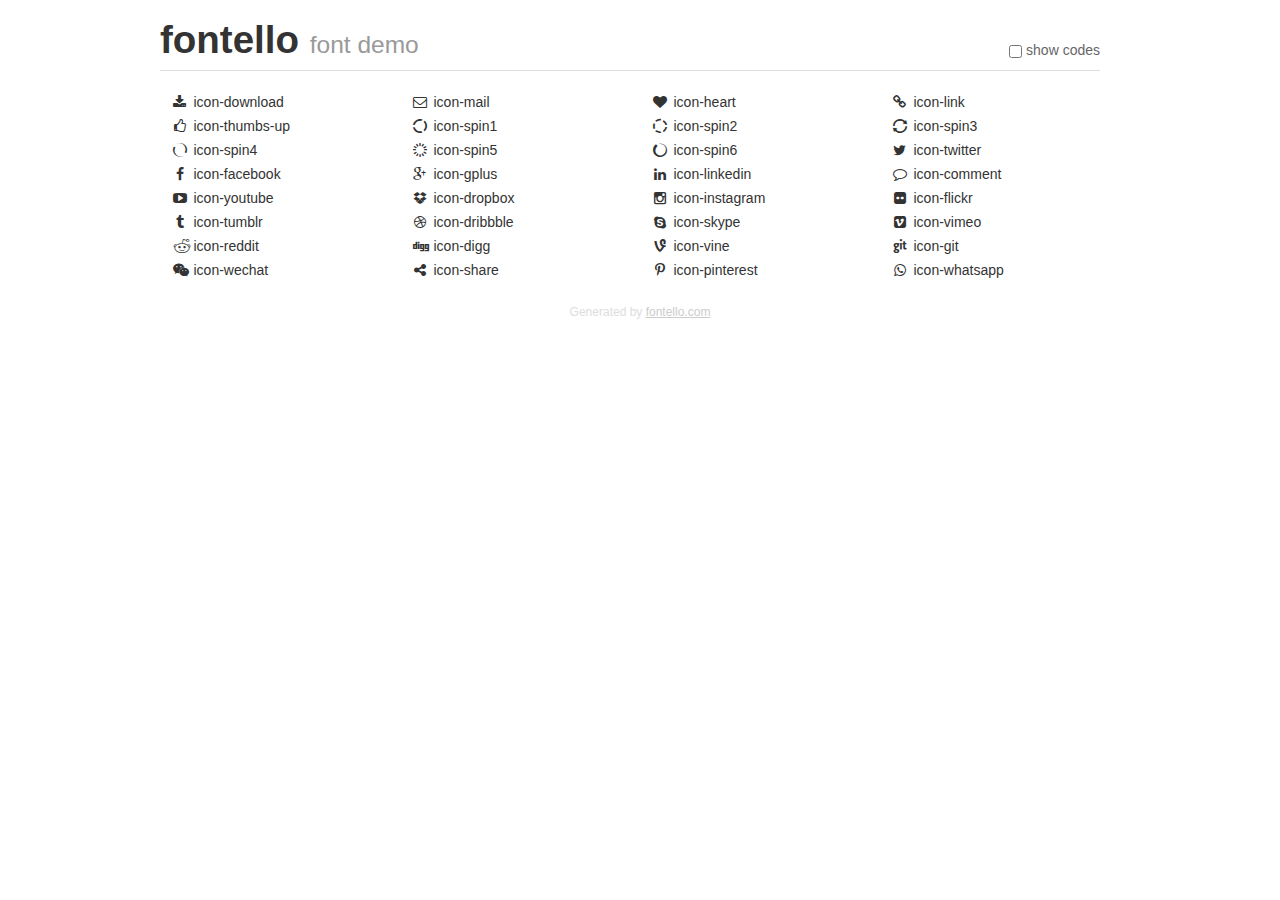
<file: html5lightbox/icons/demo.html>
<!DOCTYPE html>
<html>
  <head><!--[if lt IE 9]><script language="javascript" type="text/javascript" src="//html5shim.googlecode.com/svn/trunk/html5.js"></script><![endif]-->
    <meta charset="UTF-8"><style>/*
 * Bootstrap v2.2.1
 *
 * Copyright 2012 Twitter, Inc
 * Licensed under the Apache License v2.0
 * http://www.apache.org/licenses/LICENSE-2.0
 *
 * Designed and built with all the love in the world @twitter by @mdo and @fat.
 */
.clearfix {
  *zoom: 1;
}
.clearfix:before,
.clearfix:after {
  display: table;
  content: "";
  line-height: 0;
}
.clearfix:after {
  clear: both;
}
html {
  font-size: 100%;
  -webkit-text-size-adjust: 100%;
  -ms-text-size-adjust: 100%;
}
a:focus {
  outline: thin dotted #333;
  outline: 5px auto -webkit-focus-ring-color;
  outline-offset: -2px;
}
a:hover,
a:active {
  outline: 0;
}
button,
input,
select,
textarea {
  margin: 0;
  font-size: 100%;
  vertical-align: middle;
}
button,
input {
  *overflow: visible;
  line-height: normal;
}
button::-moz-focus-inner,
input::-moz-focus-inner {
  padding: 0;
  border: 0;
}
body {
  margin: 0;
  font-family: "Helvetica Neue", Helvetica, Arial, sans-serif;
  font-size: 14px;
  line-height: 20px;
  color: #333;
  background-color: #fff;
}
a {
  color: #08c;
  text-decoration: none;
}
a:hover {
  color: #005580;
  text-decoration: underline;
}
.row {
  margin-left: -20px;
  *zoom: 1;
}
.row:before,
.row:after {
  display: table;
  content: "";
  line-height: 0;
}
.row:after {
  clear: both;
}
[class*="span"] {
  float: left;
  min-height: 1px;
  margin-left: 20px;
}
.container,
.navbar-static-top .container,
.navbar-fixed-top .container,
.navbar-fixed-bottom .container {
  width: 940px;
}
.span12 {
  width: 940px;
}
.span11 {
  width: 860px;
}
.span10 {
  width: 780px;
}
.span9 {
  width: 700px;
}
.span8 {
  width: 620px;
}
.span7 {
  width: 540px;
}
.span6 {
  width: 460px;
}
.span5 {
  width: 380px;
}
.span4 {
  width: 300px;
}
.span3 {
  width: 220px;
}
.span2 {
  width: 140px;
}
.span1 {
  width: 60px;
}
[class*="span"].pull-right,
.row-fluid [class*="span"].pull-right {
  float: right;
}
.container {
  margin-right: auto;
  margin-left: auto;
  *zoom: 1;
}
.container:before,
.container:after {
  display: table;
  content: "";
  line-height: 0;
}
.container:after {
  clear: both;
}
p {
  margin: 0 0 10px;
}
.lead {
  margin-bottom: 20px;
  font-size: 21px;
  font-weight: 200;
  line-height: 30px;
}
small {
  font-size: 85%;
}
h1 {
  margin: 10px 0;
  font-family: inherit;
  font-weight: bold;
  line-height: 20px;
  color: inherit;
  text-rendering: optimizelegibility;
}
h1 small {
  font-weight: normal;
  line-height: 1;
  color: #999;
}
h1 {
  line-height: 40px;
}
h1 {
  font-size: 38.5px;
}
h1 small {
  font-size: 24.5px;
}
body {
  margin-top: 90px;
}
.header {
  position: fixed;
  top: 0;
  left: 50%;
  margin-left: -480px;
  background-color: #fff;
  border-bottom: 1px solid #ddd;
  padding-top: 10px;
  z-index: 10;
}
.footer {
  color: #ddd;
  font-size: 12px;
  text-align: center;
  margin-top: 20px;
}
.footer a {
  color: #ccc;
  text-decoration: underline;
}
.the-icons {
  font-size: 14px;
  line-height: 24px;
}
.switch {
  position: absolute;
  right: 0;
  bottom: 10px;
  color: #666;
}
.switch input {
  margin-right: 0.3em;
}
.codesOn .i-name {
  display: none;
}
.codesOn .i-code {
  display: inline;
}
.i-code {
  display: none;
}
@font-face {
      font-family: 'fontello';
      src: url('./font/fontello.eot?11430976');
      src: url('./font/fontello.eot?11430976#iefix') format('embedded-opentype'),
           url('./font/fontello.woff?11430976') format('woff'),
           url('./font/fontello.ttf?11430976') format('truetype'),
           url('./font/fontello.svg?11430976#fontello') format('svg');
      font-weight: normal;
      font-style: normal;
    }
     
     
    .demo-icon
    {
      font-family: "fontello";
      font-style: normal;
      font-weight: normal;
      speak: none;
     
      display: inline-block;
      text-decoration: inherit;
      width: 1em;
      margin-right: .2em;
      text-align: center;
      /* opacity: .8; */
     
      /* For safety - reset parent styles, that can break glyph codes*/
      font-variant: normal;
      text-transform: none;
     
      /* fix buttons height, for twitter bootstrap */
      line-height: 1em;
     
      /* Animation center compensation - margins should be symmetric */
      /* remove if not needed */
      margin-left: .2em;
     
      /* You can be more comfortable with increased icons size */
      /* font-size: 120%; */
     
      /* Font smoothing. That was taken from TWBS */
      -webkit-font-smoothing: antialiased;
      -moz-osx-font-smoothing: grayscale;
     
      /* Uncomment for 3D effect */
      /* text-shadow: 1px 1px 1px rgba(127, 127, 127, 0.3); */
    }
     </style>
    <link rel="stylesheet" href="css/animation.css"><!--[if IE 7]><link rel="stylesheet" href="css/fontello-ie7.css"><![endif]-->
    <script>
      function toggleCodes(on) {
        var obj = document.getElementById('icons');
      
        if (on) {
          obj.className += ' codesOn';
        } else {
          obj.className = obj.className.replace(' codesOn', '');
        }
      }
      
    </script>
  </head>
  <body>
    <div class="container header">
      <h1>
        fontello
         <small>font demo</small>
      </h1>
      <label class="switch">
        <input type="checkbox" onclick="toggleCodes(this.checked)">show codes
      </label>
    </div>
    <div id="icons" class="container">
      <div class="row">
        <div title="Code: 0xe800" class="the-icons span3"><i class="demo-icon icon-download">&#xe800;</i> <span class="i-name">icon-download</span><span class="i-code">0xe800</span></div>
        <div title="Code: 0xe801" class="the-icons span3"><i class="demo-icon icon-mail">&#xe801;</i> <span class="i-name">icon-mail</span><span class="i-code">0xe801</span></div>
        <div title="Code: 0xe802" class="the-icons span3"><i class="demo-icon icon-heart">&#xe802;</i> <span class="i-name">icon-heart</span><span class="i-code">0xe802</span></div>
        <div title="Code: 0xe803" class="the-icons span3"><i class="demo-icon icon-link">&#xe803;</i> <span class="i-name">icon-link</span><span class="i-code">0xe803</span></div>
      </div>
      <div class="row">
        <div title="Code: 0xe804" class="the-icons span3"><i class="demo-icon icon-thumbs-up">&#xe804;</i> <span class="i-name">icon-thumbs-up</span><span class="i-code">0xe804</span></div>
        <div title="Code: 0xe830" class="the-icons span3"><i class="demo-icon icon-spin1 animate-spin">&#xe830;</i> <span class="i-name">icon-spin1</span><span class="i-code">0xe830</span></div>
        <div title="Code: 0xe831" class="the-icons span3"><i class="demo-icon icon-spin2 animate-spin">&#xe831;</i> <span class="i-name">icon-spin2</span><span class="i-code">0xe831</span></div>
        <div title="Code: 0xe832" class="the-icons span3"><i class="demo-icon icon-spin3 animate-spin">&#xe832;</i> <span class="i-name">icon-spin3</span><span class="i-code">0xe832</span></div>
      </div>
      <div class="row">
        <div title="Code: 0xe834" class="the-icons span3"><i class="demo-icon icon-spin4 animate-spin">&#xe834;</i> <span class="i-name">icon-spin4</span><span class="i-code">0xe834</span></div>
        <div title="Code: 0xe838" class="the-icons span3"><i class="demo-icon icon-spin5 animate-spin">&#xe838;</i> <span class="i-name">icon-spin5</span><span class="i-code">0xe838</span></div>
        <div title="Code: 0xe839" class="the-icons span3"><i class="demo-icon icon-spin6 animate-spin">&#xe839;</i> <span class="i-name">icon-spin6</span><span class="i-code">0xe839</span></div>
        <div title="Code: 0xf099" class="the-icons span3"><i class="demo-icon icon-twitter">&#xf099;</i> <span class="i-name">icon-twitter</span><span class="i-code">0xf099</span></div>
      </div>
      <div class="row">
        <div title="Code: 0xf09a" class="the-icons span3"><i class="demo-icon icon-facebook">&#xf09a;</i> <span class="i-name">icon-facebook</span><span class="i-code">0xf09a</span></div>
        <div title="Code: 0xf0d5" class="the-icons span3"><i class="demo-icon icon-gplus">&#xf0d5;</i> <span class="i-name">icon-gplus</span><span class="i-code">0xf0d5</span></div>
        <div title="Code: 0xf0e1" class="the-icons span3"><i class="demo-icon icon-linkedin">&#xf0e1;</i> <span class="i-name">icon-linkedin</span><span class="i-code">0xf0e1</span></div>
        <div title="Code: 0xf0e5" class="the-icons span3"><i class="demo-icon icon-comment">&#xf0e5;</i> <span class="i-name">icon-comment</span><span class="i-code">0xf0e5</span></div>
      </div>
      <div class="row">
        <div title="Code: 0xf16a" class="the-icons span3"><i class="demo-icon icon-youtube">&#xf16a;</i> <span class="i-name">icon-youtube</span><span class="i-code">0xf16a</span></div>
        <div title="Code: 0xf16b" class="the-icons span3"><i class="demo-icon icon-dropbox">&#xf16b;</i> <span class="i-name">icon-dropbox</span><span class="i-code">0xf16b</span></div>
        <div title="Code: 0xf16d" class="the-icons span3"><i class="demo-icon icon-instagram">&#xf16d;</i> <span class="i-name">icon-instagram</span><span class="i-code">0xf16d</span></div>
        <div title="Code: 0xf16e" class="the-icons span3"><i class="demo-icon icon-flickr">&#xf16e;</i> <span class="i-name">icon-flickr</span><span class="i-code">0xf16e</span></div>
      </div>
      <div class="row">
        <div title="Code: 0xf173" class="the-icons span3"><i class="demo-icon icon-tumblr">&#xf173;</i> <span class="i-name">icon-tumblr</span><span class="i-code">0xf173</span></div>
        <div title="Code: 0xf17d" class="the-icons span3"><i class="demo-icon icon-dribbble">&#xf17d;</i> <span class="i-name">icon-dribbble</span><span class="i-code">0xf17d</span></div>
        <div title="Code: 0xf17e" class="the-icons span3"><i class="demo-icon icon-skype">&#xf17e;</i> <span class="i-name">icon-skype</span><span class="i-code">0xf17e</span></div>
        <div title="Code: 0xf194" class="the-icons span3"><i class="demo-icon icon-vimeo">&#xf194;</i> <span class="i-name">icon-vimeo</span><span class="i-code">0xf194</span></div>
      </div>
      <div class="row">
        <div title="Code: 0xf1a1" class="the-icons span3"><i class="demo-icon icon-reddit">&#xf1a1;</i> <span class="i-name">icon-reddit</span><span class="i-code">0xf1a1</span></div>
        <div title="Code: 0xf1a6" class="the-icons span3"><i class="demo-icon icon-digg">&#xf1a6;</i> <span class="i-name">icon-digg</span><span class="i-code">0xf1a6</span></div>
        <div title="Code: 0xf1ca" class="the-icons span3"><i class="demo-icon icon-vine">&#xf1ca;</i> <span class="i-name">icon-vine</span><span class="i-code">0xf1ca</span></div>
        <div title="Code: 0xf1d3" class="the-icons span3"><i class="demo-icon icon-git">&#xf1d3;</i> <span class="i-name">icon-git</span><span class="i-code">0xf1d3</span></div>
      </div>
      <div class="row">
        <div title="Code: 0xf1d7" class="the-icons span3"><i class="demo-icon icon-wechat">&#xf1d7;</i> <span class="i-name">icon-wechat</span><span class="i-code">0xf1d7</span></div>
        <div title="Code: 0xf1e0" class="the-icons span3"><i class="demo-icon icon-share">&#xf1e0;</i> <span class="i-name">icon-share</span><span class="i-code">0xf1e0</span></div>
        <div title="Code: 0xf231" class="the-icons span3"><i class="demo-icon icon-pinterest">&#xf231;</i> <span class="i-name">icon-pinterest</span><span class="i-code">0xf231</span></div>
        <div title="Code: 0xf232" class="the-icons span3"><i class="demo-icon icon-whatsapp">&#xf232;</i> <span class="i-name">icon-whatsapp</span><span class="i-code">0xf232</span></div>
      </div>
    </div>
    <div class="container footer">Generated by <a href="http://fontello.com">fontello.com</a></div>
  </body>
</html>
</file>
<file: html5lightbox/icons/css/fontello-ie7.css>
[class^="mh-icon-"], [class*=" mh-icon-"] {
  font-family: 'fontello';
  font-style: normal;
  font-weight: normal;
 
  /* fix buttons height */
  line-height: 1em;
 
  /* you can be more comfortable with increased icons size */
  /* font-size: 120%; */
}
 
.mh-icon-download { *zoom: expression( this.runtimeStyle['zoom'] = '1', this.innerHTML = '&#xe800;&nbsp;'); }
.mh-icon-mail { *zoom: expression( this.runtimeStyle['zoom'] = '1', this.innerHTML = '&#xe801;&nbsp;'); }
.mh-icon-heart { *zoom: expression( this.runtimeStyle['zoom'] = '1', this.innerHTML = '&#xe802;&nbsp;'); }
.mh-icon-link { *zoom: expression( this.runtimeStyle['zoom'] = '1', this.innerHTML = '&#xe803;&nbsp;'); }
.mh-icon-thumbs-up { *zoom: expression( this.runtimeStyle['zoom'] = '1', this.innerHTML = '&#xe804;&nbsp;'); }
.mh-icon-spin1 { *zoom: expression( this.runtimeStyle['zoom'] = '1', this.innerHTML = '&#xe830;&nbsp;'); }
.mh-icon-spin2 { *zoom: expression( this.runtimeStyle['zoom'] = '1', this.innerHTML = '&#xe831;&nbsp;'); }
.mh-icon-spin3 { *zoom: expression( this.runtimeStyle['zoom'] = '1', this.innerHTML = '&#xe832;&nbsp;'); }
.mh-icon-spin4 { *zoom: expression( this.runtimeStyle['zoom'] = '1', this.innerHTML = '&#xe834;&nbsp;'); }
.mh-icon-spin5 { *zoom: expression( this.runtimeStyle['zoom'] = '1', this.innerHTML = '&#xe838;&nbsp;'); }
.mh-icon-spin6 { *zoom: expression( this.runtimeStyle['zoom'] = '1', this.innerHTML = '&#xe839;&nbsp;'); }
.mh-icon-twitter { *zoom: expression( this.runtimeStyle['zoom'] = '1', this.innerHTML = '&#xf099;&nbsp;'); }
.mh-icon-facebook { *zoom: expression( this.runtimeStyle['zoom'] = '1', this.innerHTML = '&#xf09a;&nbsp;'); }
.mh-icon-gplus { *zoom: expression( this.runtimeStyle['zoom'] = '1', this.innerHTML = '&#xf0d5;&nbsp;'); }
.mh-icon-linkedin { *zoom: expression( this.runtimeStyle['zoom'] = '1', this.innerHTML = '&#xf0e1;&nbsp;'); }
.mh-icon-comment { *zoom: expression( this.runtimeStyle['zoom'] = '1', this.innerHTML = '&#xf0e5;&nbsp;'); }
.mh-icon-youtube { *zoom: expression( this.runtimeStyle['zoom'] = '1', this.innerHTML = '&#xf16a;&nbsp;'); }
.mh-icon-dropbox { *zoom: expression( this.runtimeStyle['zoom'] = '1', this.innerHTML = '&#xf16b;&nbsp;'); }
.mh-icon-instagram { *zoom: expression( this.runtimeStyle['zoom'] = '1', this.innerHTML = '&#xf16d;&nbsp;'); }
.mh-icon-flickr { *zoom: expression( this.runtimeStyle['zoom'] = '1', this.innerHTML = '&#xf16e;&nbsp;'); }
.mh-icon-tumblr { *zoom: expression( this.runtimeStyle['zoom'] = '1', this.innerHTML = '&#xf173;&nbsp;'); }
.mh-icon-dribbble { *zoom: expression( this.runtimeStyle['zoom'] = '1', this.innerHTML = '&#xf17d;&nbsp;'); }
.mh-icon-skype { *zoom: expression( this.runtimeStyle['zoom'] = '1', this.innerHTML = '&#xf17e;&nbsp;'); }
.mh-icon-vimeo { *zoom: expression( this.runtimeStyle['zoom'] = '1', this.innerHTML = '&#xf194;&nbsp;'); }
.mh-icon-reddit { *zoom: expression( this.runtimeStyle['zoom'] = '1', this.innerHTML = '&#xf1a1;&nbsp;'); }
.mh-icon-digg { *zoom: expression( this.runtimeStyle['zoom'] = '1', this.innerHTML = '&#xf1a6;&nbsp;'); }
.mh-icon-vine { *zoom: expression( this.runtimeStyle['zoom'] = '1', this.innerHTML = '&#xf1ca;&nbsp;'); }
.mh-icon-git { *zoom: expression( this.runtimeStyle['zoom'] = '1', this.innerHTML = '&#xf1d3;&nbsp;'); }
.mh-icon-wechat { *zoom: expression( this.runtimeStyle['zoom'] = '1', this.innerHTML = '&#xf1d7;&nbsp;'); }
.mh-icon-share { *zoom: expression( this.runtimeStyle['zoom'] = '1', this.innerHTML = '&#xf1e0;&nbsp;'); }
.mh-icon-pinterest { *zoom: expression( this.runtimeStyle['zoom'] = '1', this.innerHTML = '&#xf231;&nbsp;'); }
.mh-icon-whatsapp { *zoom: expression( this.runtimeStyle['zoom'] = '1', this.innerHTML = '&#xf232;&nbsp;'); }
</file>
<file: html5lightbox/icons/css/animation.css>
/*
   Animation example, for spinners
*/
.animate-spin {
  -moz-animation: spin 2s infinite linear;
  -o-animation: spin 2s infinite linear;
  -webkit-animation: spin 2s infinite linear;
  animation: spin 2s infinite linear;
  display: inline-block;
}
@-moz-keyframes spin {
  0% {
    -moz-transform: rotate(0deg);
    -o-transform: rotate(0deg);
    -webkit-transform: rotate(0deg);
    transform: rotate(0deg);
  }

  100% {
    -moz-transform: rotate(359deg);
    -o-transform: rotate(359deg);
    -webkit-transform: rotate(359deg);
    transform: rotate(359deg);
  }
}
@-webkit-keyframes spin {
  0% {
    -moz-transform: rotate(0deg);
    -o-transform: rotate(0deg);
    -webkit-transform: rotate(0deg);
    transform: rotate(0deg);
  }

  100% {
    -moz-transform: rotate(359deg);
    -o-transform: rotate(359deg);
    -webkit-transform: rotate(359deg);
    transform: rotate(359deg);
  }
}
@-o-keyframes spin {
  0% {
    -moz-transform: rotate(0deg);
    -o-transform: rotate(0deg);
    -webkit-transform: rotate(0deg);
    transform: rotate(0deg);
  }

  100% {
    -moz-transform: rotate(359deg);
    -o-transform: rotate(359deg);
    -webkit-transform: rotate(359deg);
    transform: rotate(359deg);
  }
}
@-ms-keyframes spin {
  0% {
    -moz-transform: rotate(0deg);
    -o-transform: rotate(0deg);
    -webkit-transform: rotate(0deg);
    transform: rotate(0deg);
  }

  100% {
    -moz-transform: rotate(359deg);
    -o-transform: rotate(359deg);
    -webkit-transform: rotate(359deg);
    transform: rotate(359deg);
  }
}
@keyframes spin {
  0% {
    -moz-transform: rotate(0deg);
    -o-transform: rotate(0deg);
    -webkit-transform: rotate(0deg);
    transform: rotate(0deg);
  }

  100% {
    -moz-transform: rotate(359deg);
    -o-transform: rotate(359deg);
    -webkit-transform: rotate(359deg);
    transform: rotate(359deg);
  }
}
</file>
